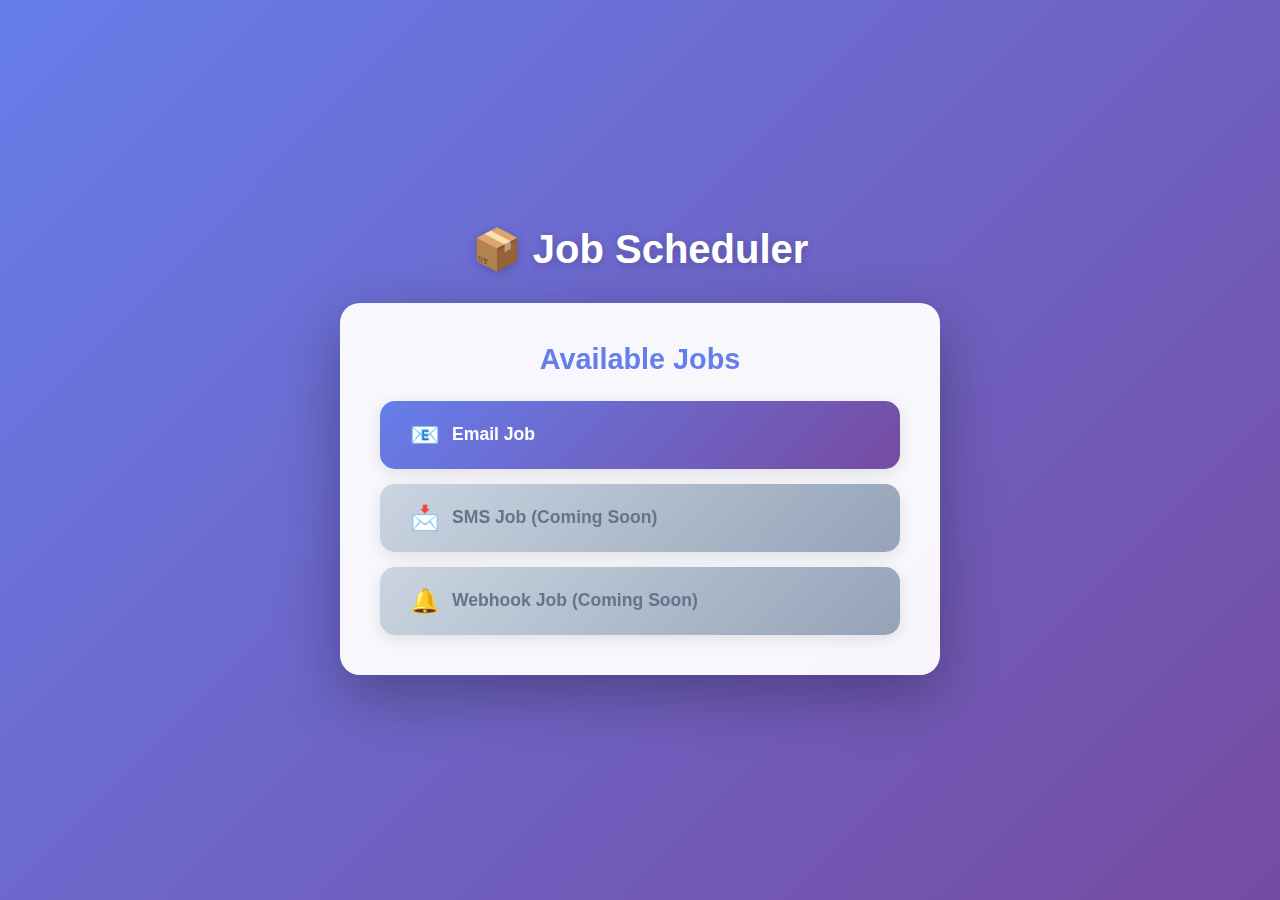
<file: web/DjsUi/index.html>
<!DOCTYPE html>
<html lang="en">
<head>
    <meta charset="UTF-8">
    <meta name="viewport" content="width=device-width, initial-scale=1.0">
    <title>Job Scheduler</title>
    <link rel="stylesheet" href="css/style.css">
</head>
<body>
<div class="container">
    <h1>📦 Job Scheduler</h1>
    <div class="card">
        <h2>Available Jobs</h2>
        <div class="job-list">
            <button class="job-btn" onclick="goToEmailJob()">
                <span class="icon">📧</span>
                <span>Email Job</span>
            </button>
            <button class="job-btn disabled">
                <span class="icon">📩</span>
                <span>SMS Job (Coming Soon)</span>
            </button>
            <button class="job-btn disabled">
                <span class="icon">🔔</span>
                <span>Webhook Job (Coming Soon)</span>
            </button>
        </div>
    </div>
</div>
<script src="js/app.js"></script>
</body>
</html>
</file>
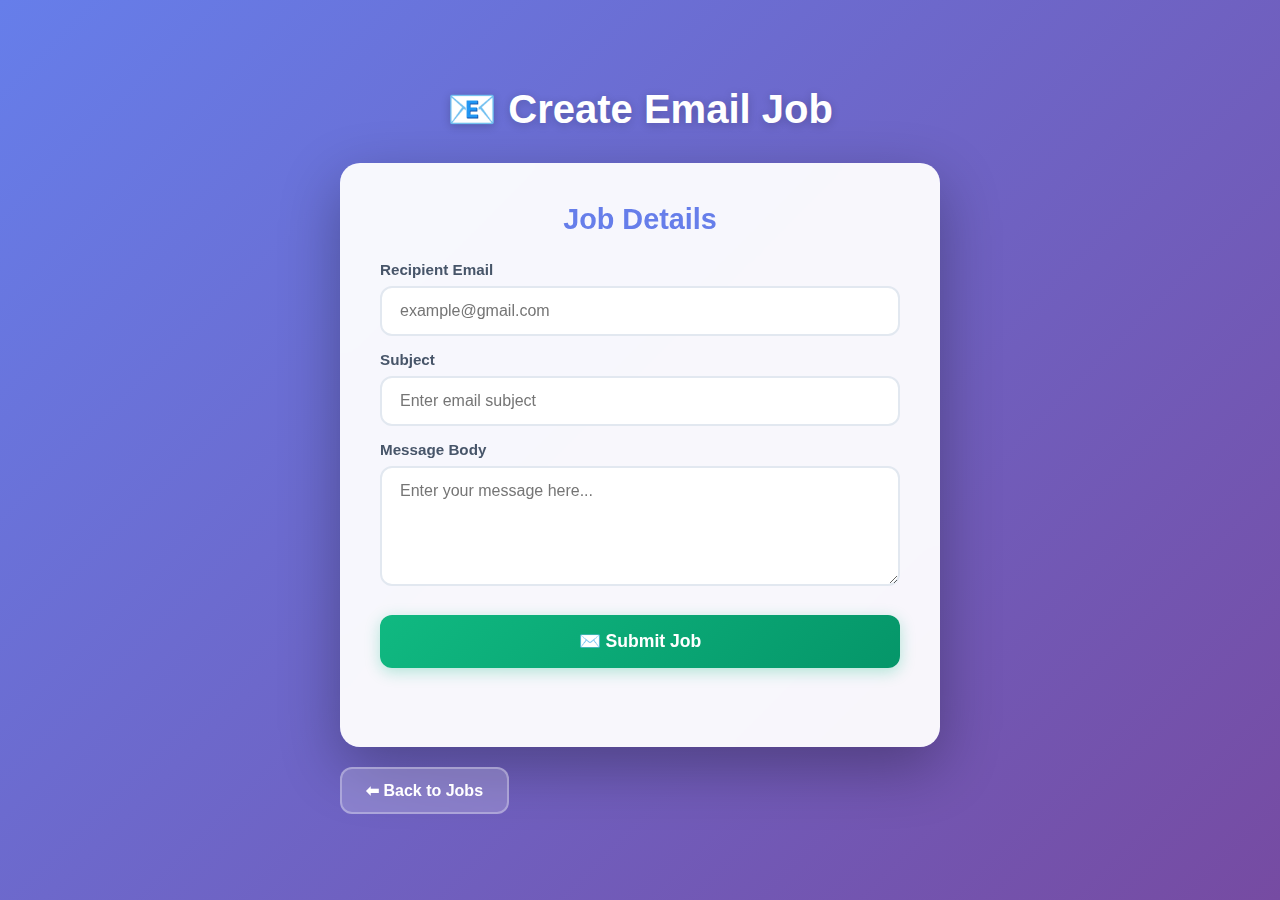
<file: web/DjsUi/email.html>
<!DOCTYPE html>
<html lang="en">
<head>
    <meta charset="UTF-8">
    <meta name="viewport" content="width=device-width, initial-scale=1.0">
    <title>Email Job</title>
    <link rel="stylesheet" href="css/style.css">
</head>
<body>
<div class="container">
    <h1>📧 Create Email Job</h1>
    <div class="card">
        <h2>Job Details</h2>

        <label for="to">Recipient Email</label>
        <input type="email" id="to" placeholder="example@gmail.com">

        <label for="subject">Subject</label>
        <input type="text" id="subject" placeholder="Enter email subject">

        <label for="body">Message Body</label>
        <textarea id="body" placeholder="Enter your message here..."></textarea>

        <button class="submit-btn" onclick="submitEmailJob()">
            ✉️ Submit Job
        </button>

        <div id="status"></div>
    </div>
    <button class="back-btn" onclick="goBack()">
        ⬅ Back to Jobs
    </button>
</div>
<script src="js/app.js"></script>
</body>
</html>
</file>
<file: web/DjsUi/css/style.css>
* {
            margin: 0;
            padding: 0;
            box-sizing: border-box;
        }

        body {
            font-family: 'Segoe UI', Tahoma, Geneva, Verdana, sans-serif;
            background: linear-gradient(135deg, #667eea 0%, #764ba2 100%);
            min-height: 100vh;
            display: flex;
            align-items: center;
            justify-content: center;
            padding: 20px;
        }

        .container {
            width: 100%;
            max-width: 600px;
        }

        h1 {
            text-align: center;
            color: white;
            font-size: 2.5rem;
            margin-bottom: 30px;
            text-shadow: 0 2px 10px rgba(0,0,0,0.2);
            animation: fadeInDown 0.6s ease;
        }

        .card {
            background: rgba(255, 255, 255, 0.95);
            backdrop-filter: blur(10px);
            border-radius: 20px;
            padding: 40px;
            box-shadow: 0 20px 60px rgba(0,0,0,0.3);
            animation: fadeInUp 0.6s ease;
        }

        .card h2 {
            color: #667eea;
            font-size: 1.8rem;
            margin-bottom: 25px;
            text-align: center;
        }

        .page-email .card h2 {
            color: #667eea;
        }

        .job-list {
            display: flex;
            flex-direction: column;
            gap: 15px;
        }

        .job-btn {
            padding: 20px 30px;
            font-size: 1.1rem;
            border: none;
            border-radius: 15px;
            cursor: pointer;
            font-weight: 600;
            transition: all 0.3s ease;
            display: flex;
            align-items: center;
            gap: 12px;
            box-shadow: 0 4px 15px rgba(0,0,0,0.1);
        }

        .job-btn:not(.disabled) {
            background: linear-gradient(135deg, #667eea 0%, #764ba2 100%);
            color: white;
        }

        .job-btn:not(.disabled):hover {
            transform: translateY(-3px);
            box-shadow: 0 8px 25px rgba(102, 126, 234, 0.4);
        }

        .job-btn:not(.disabled):active {
            transform: translateY(-1px);
        }

        .job-btn.disabled {
            background: linear-gradient(135deg, #cbd5e1 0%, #94a3b8 100%);
            color: #64748b;
            cursor: not-allowed;
        }

        .icon {
            font-size: 1.5rem;
        }

        label {
            display: block;
            color: #475569;
            font-weight: 600;
            margin-bottom: 8px;
            margin-top: 15px;
            font-size: 0.95rem;
        }

        label:first-of-type {
            margin-top: 0;
        }

        input, textarea {
            width: 100%;
            padding: 14px 18px;
            border: 2px solid #e2e8f0;
            border-radius: 12px;
            font-size: 1rem;
            transition: all 0.3s ease;
            font-family: inherit;
            background: white;
        }

        input:focus, textarea:focus {
            outline: none;
            border-color: #667eea;
            box-shadow: 0 0 0 3px rgba(102, 126, 234, 0.1);
        }

        textarea {
            min-height: 120px;
            resize: vertical;
        }

        .submit-btn {
            width: 100%;
            padding: 16px;
            margin-top: 25px;
            font-size: 1.1rem;
            font-weight: 600;
            border: none;
            border-radius: 12px;
            cursor: pointer;
            background: linear-gradient(135deg, #10b981 0%, #059669 100%);
            color: white;
            transition: all 0.3s ease;
            box-shadow: 0 4px 15px rgba(16, 185, 129, 0.3);
        }

        .submit-btn:hover {
            transform: translateY(-2px);
            box-shadow: 0 6px 20px rgba(16, 185, 129, 0.4);
        }

        .submit-btn:active {
            transform: translateY(0);
        }

        .back-btn {
            margin-top: 20px;
            padding: 12px 24px;
            background: rgba(255, 255, 255, 0.2);
            backdrop-filter: blur(10px);
            color: white;
            border: 2px solid rgba(255, 255, 255, 0.3);
            border-radius: 12px;
            cursor: pointer;
            font-size: 1rem;
            font-weight: 600;
            transition: all 0.3s ease;
            display: inline-flex;
            align-items: center;
            gap: 8px;
        }

        .back-btn:hover {
            background: rgba(255, 255, 255, 0.3);
            transform: translateX(-3px);
        }

        #status {
            margin-top: 15px;
            padding: 12px 16px;
            border-radius: 10px;
            font-weight: 600;
            text-align: center;
            animation: slideIn 0.3s ease;
        }

        #status.success {
            background: #d1fae5;
            color: #065f46;
        }

        #status.error {
            background: #fee2e2;
            color: #991b1b;
        }

        .hidden {
            display: none;
        }

        @keyframes fadeInDown {
            from {
                opacity: 0;
                transform: translateY(-20px);
            }
            to {
                opacity: 1;
                transform: translateY(0);
            }
        }

        @keyframes fadeInUp {
            from {
                opacity: 0;
                transform: translateY(20px);
            }
            to {
                opacity: 1;
                transform: translateY(0);
            }
        }

        @keyframes slideIn {
            from {
                opacity: 0;
                transform: translateY(-10px);
            }
            to {
                opacity: 1;
                transform: translateY(0);
            }
        }

        @media (max-width: 640px) {
            h1 {
                font-size: 2rem;
            }

            .card {
                padding: 25px;
            }

            .job-btn {
                padding: 16px 20px;
                font-size: 1rem;
            }
        }
</file>
